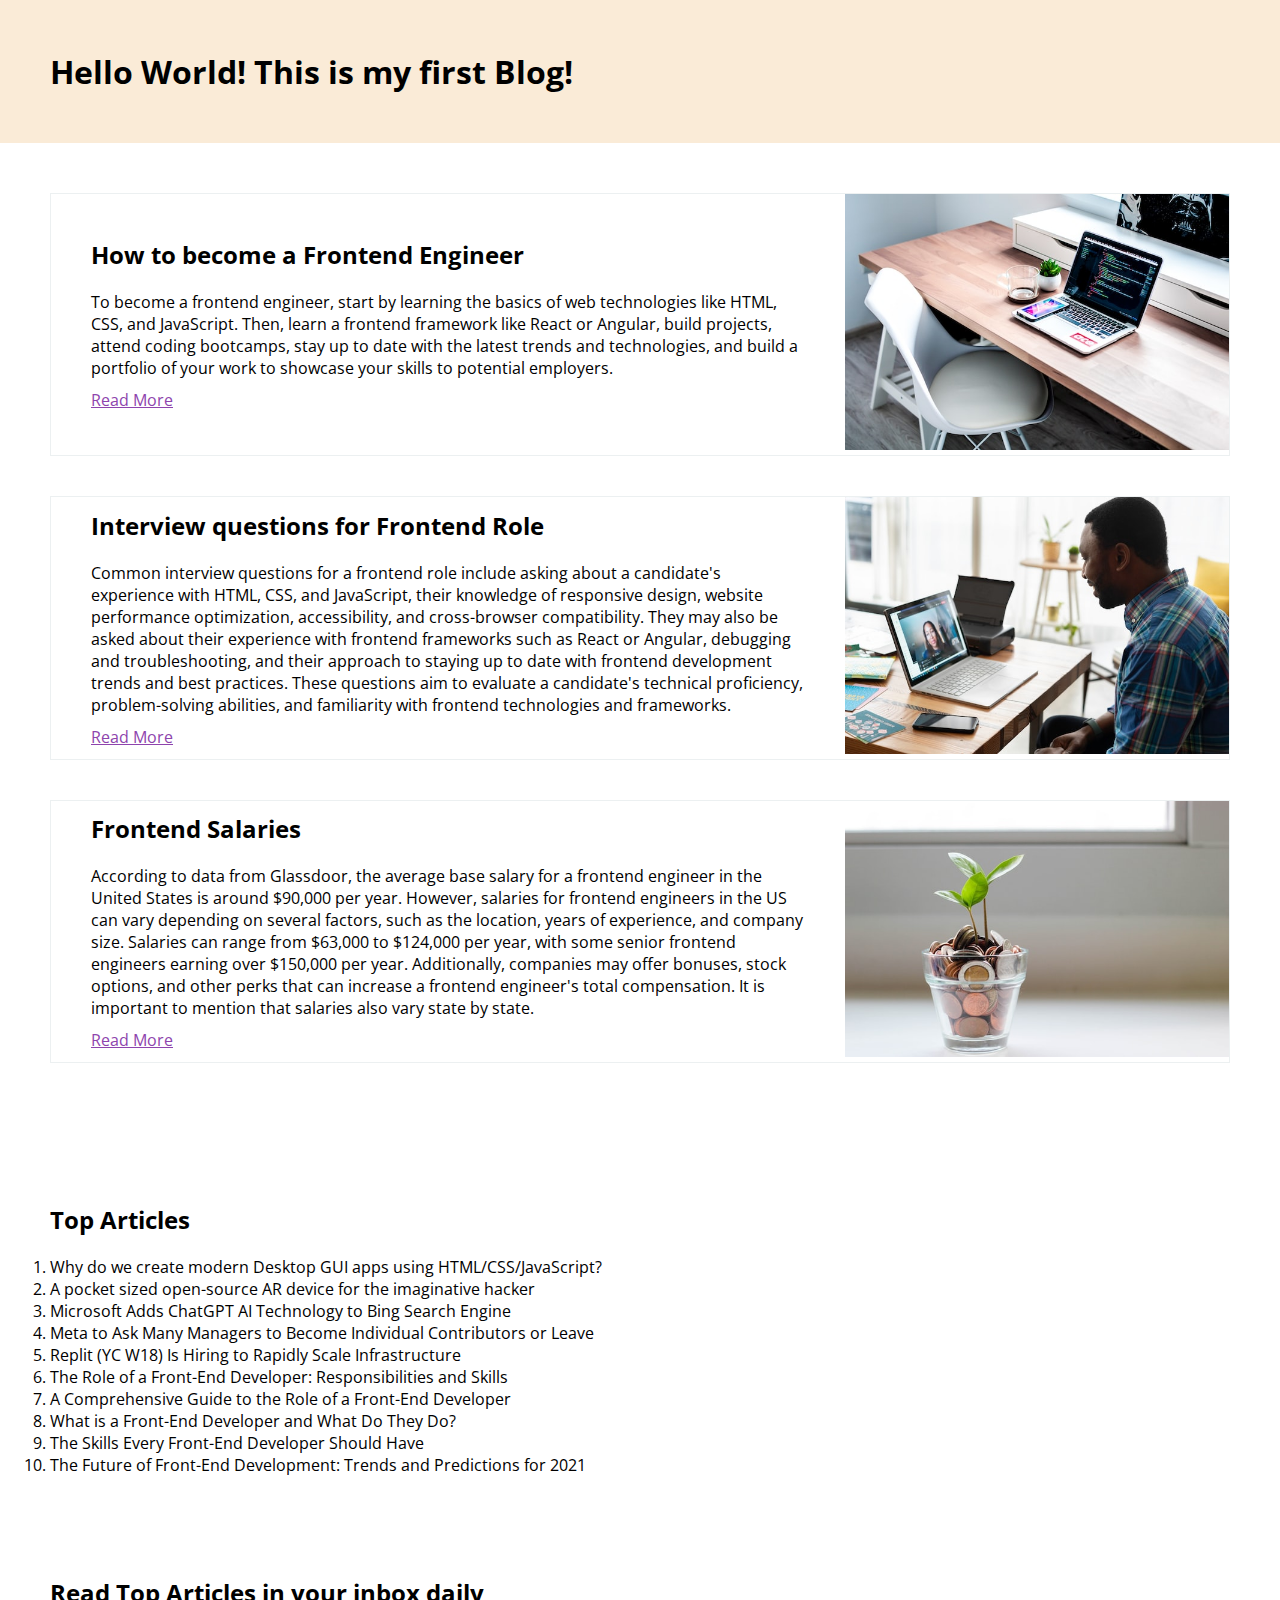
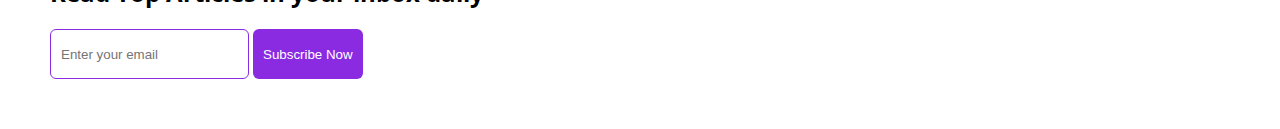
<file: index.html>
<!DOCTYPE html>
<html lang="en">
    <head>
        <meta charset="UTF-8" />
        <meta http-equiv="X-UA-Compatible" content="IE=edge" />
        <meta name="viewport" content="width=device-width, initial-scale=1.0" />
        <title>My First HTML Website</title>
        <link rel="preconnect" href="https://fonts.googleapis.com" />
        <link rel="preconnect" href="https://fonts.gstatic.com" crossorigin />
        <link
            href="https://fonts.googleapis.com/css2?family=Open+Sans:wght@300;600&display=swap"
            rel="stylesheet"
        />
        <link rel="stylesheet" href="./styles.css" />
    </head>
    <body>
        <div class="root">
            <header><h1>Hello World! This is my first Blog!</h1></header>

            <section>
                <div class="article">
                    <div class="article-text">
                        <h2>How to become a Frontend Engineer</h2>
                        <p>
                            To become a frontend engineer, start by learning the basics of web technologies like HTML, CSS, and JavaScript. Then, learn a frontend framework like React or Angular, build projects, attend coding bootcamps, stay up to date with the latest trends and technologies, and build a portfolio of your work to showcase your skills to potential employers.
                        </p>
                        <a href="./article-1.html" target="_blank">Read More</a>
                    </div>
                    <div class="article-image-wrapper">
                        <img
                            src="./coding.jpg"
                            alt="Laptop on the table"
                            class="article-image"
                        />
                    </div>
                </div>
                <div class="article">
                    <div class="article-text">
                        <h2>Interview questions for Frontend Role</h2>
                        <p>
                            Common interview questions for a frontend role include asking about a candidate's experience with HTML, CSS, and JavaScript, their knowledge of responsive design, website performance optimization, accessibility, and cross-browser compatibility. They may also be asked about their experience with frontend frameworks such as React or Angular, debugging and troubleshooting, and their approach to staying up to date with frontend development trends and best practices. These questions aim to evaluate a candidate's technical proficiency, problem-solving abilities, and familiarity with frontend technologies and frameworks.
                        </p>
                        <a href="./article-1.html" target="_blank">Read More</a>
                    </div>
                    <div class="article-image-wrapper">
                        <img
                            src="./interview.jpg"
                            alt="Laptop on the table"
                            class="article-image"
                        />
                    </div>
                </div>
                <div class="article">
                    <div class="article-text">
                        <h2>Frontend Salaries</h2>
                        <p>
                            According to data from Glassdoor, the average base salary for a frontend engineer in the United States is around $90,000 per year. However, salaries for frontend engineers in the US can vary depending on several factors, such as the location, years of experience, and company size. Salaries can range from $63,000 to $124,000 per year, with some senior frontend engineers earning over $150,000 per year. Additionally, companies may offer bonuses, stock options, and other perks that can increase a frontend engineer's total compensation. It is important to mention that salaries also vary state by state.
                        </p>
                        <a href="./article-1.html" target="_blank">Read More</a>
                    </div>
                    <div class="article-image-wrapper">
                        <img
                            src="./money.jpg"
                            alt="Laptop on the table"
                            class="article-image"
                        />
                    </div>
                </div>
            </section>
            <section>
                <h2>Top Articles</h2>
                <ol>
                    <li>
                        Why do we create modern Desktop GUI apps using
                        HTML/CSS/JavaScript?
                    </li>
                    <li>
                        A pocket sized open-source AR device for the imaginative
                        hacker
                    </li>
                    <li>
                        Microsoft Adds ChatGPT AI Technology to Bing Search
                        Engine
                    </li>
                    <li>
                        Meta to Ask Many Managers to Become Individual
                        Contributors or Leave
                    </li>
                    <li>
                        Replit (YC W18) Is Hiring to Rapidly Scale
                        Infrastructure
                    </li>
                    <li>
                        The Role of a Front-End Developer: Responsibilities and Skills
                    </li>
                    <li>
                        A Comprehensive Guide to the Role of a Front-End Developer
                    </li>
                    <li>
                        What is a Front-End Developer and What Do They Do?
                    </li>
                    <li>
                        The Skills Every Front-End Developer Should Have
                    </li>
                    <li>
                        The Future of Front-End Development: Trends and Predictions for 2021
                    </li>
                </ol>
            </section>
            <section>
                <h2>Read Top Articles in your inbox daily</h2>
                <form action="">
                    <input
                        type="email"
                        placeholder="Enter your email"
                        class="input-email"
                    />
                    <!-- <button>Subscribe Now</button> -->
                    <input
                        type="submit"
                        value="Subscribe Now"
                        class="input-submit"
                    />
                </form>
            </section>
        </div>
    </body>
</html>
</file>
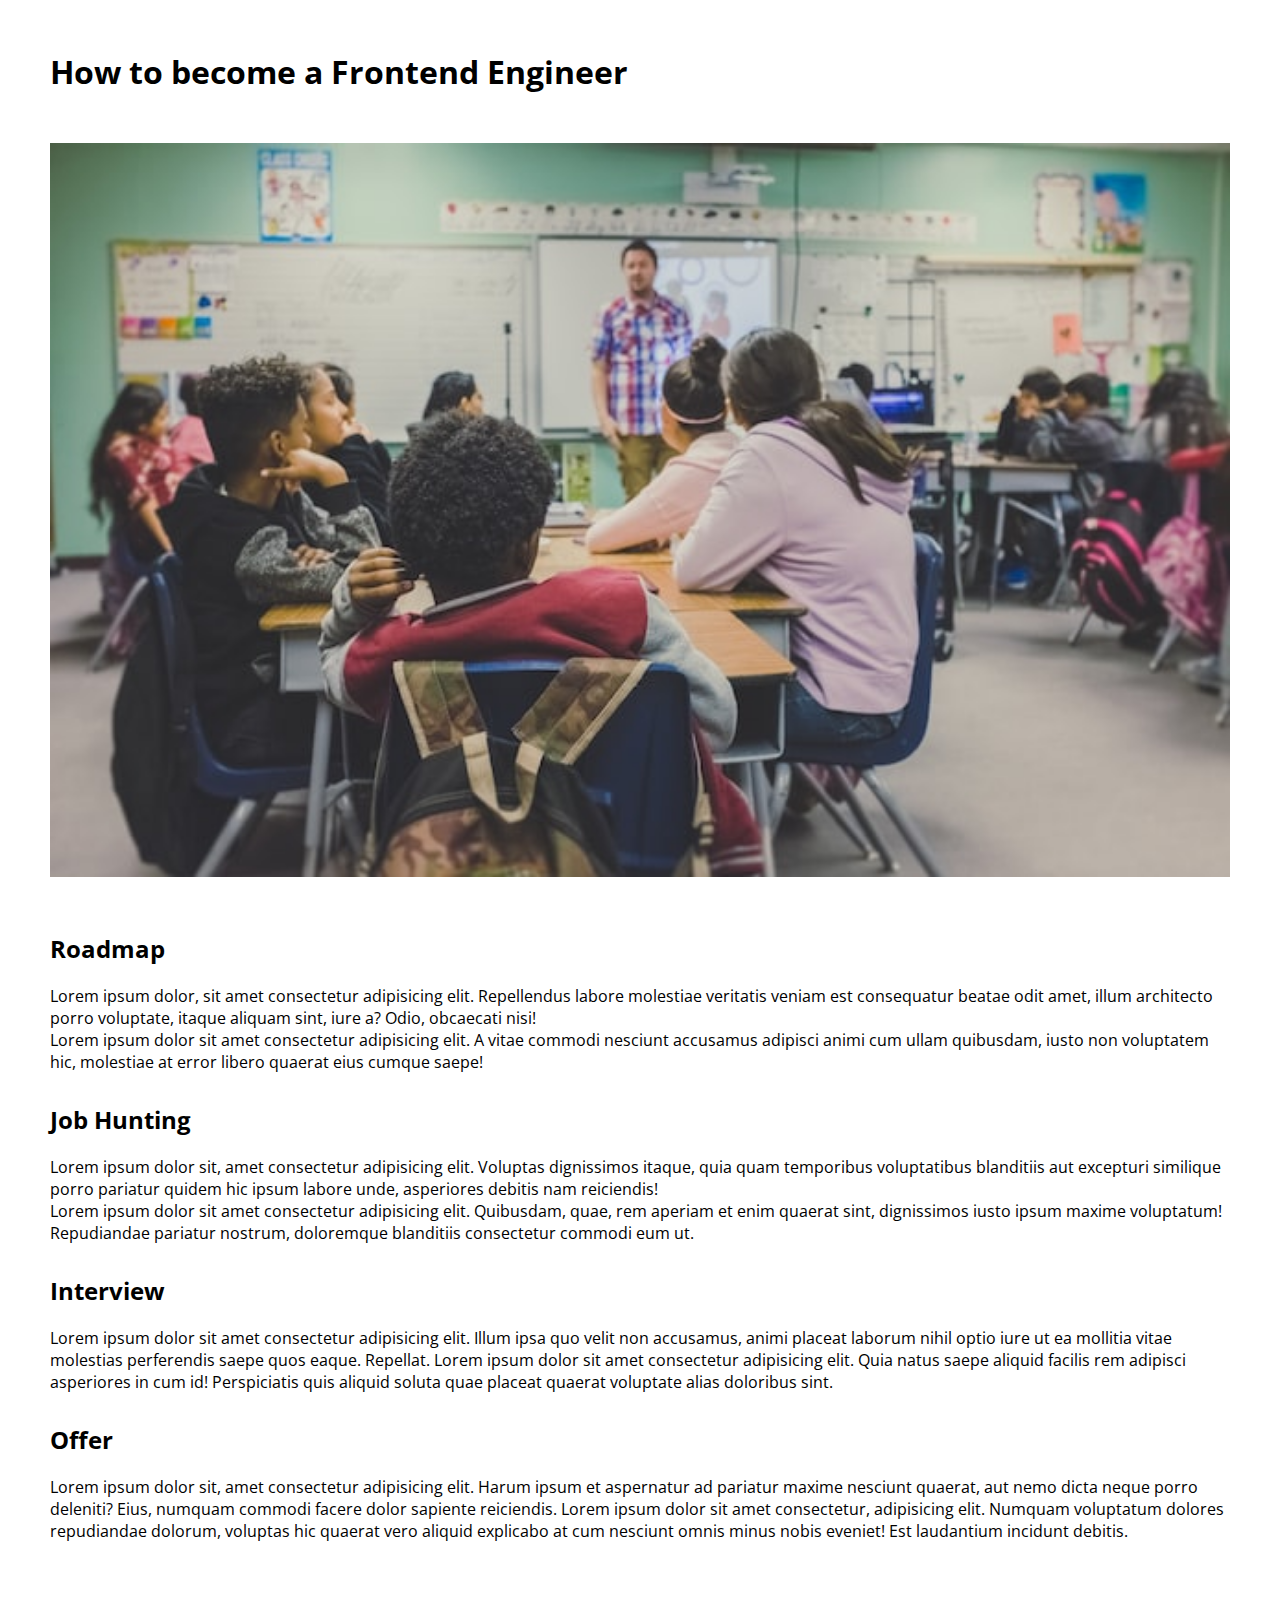
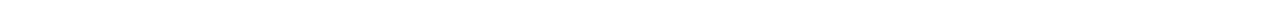
<file: article-1.html>
<!DOCTYPE html>
<html lang="en">
    <head>
        <meta charset="UTF-8" />
        <meta http-equiv="X-UA-Compatible" content="IE=edge" />
        <meta name="viewport" content="width=device-width, initial-scale=1.0" />
        <title>How to become a Frontend Engineer</title>
        <link
            href="https://fonts.googleapis.com/css2?family=Open+Sans:wght@300;600&display=swap"
            rel="stylesheet"
        />
        <link rel="stylesheet" href="./styles.css" />
    </head>
    <body>
        <section>
            <h1 class="article-page-heading">
                How to become a Frontend Engineer
            </h1>
            <img
                src="./article-1-header.jpg"
                alt=""
                class="article-page-header-image"
            />
            <div class="article-page-article-parts">
                <h2>Roadmap</h2>
                <p>
                    Lorem ipsum dolor, sit amet consectetur adipisicing elit.
                    Repellendus labore molestiae veritatis veniam est
                    consequatur beatae odit amet, illum architecto porro
                    voluptate, itaque aliquam sint, iure a? Odio, obcaecati
                    nisi!
                </p>
                <p>
                    Lorem ipsum dolor sit amet consectetur adipisicing elit. A
                    vitae commodi nesciunt accusamus adipisci animi cum ullam
                    quibusdam, iusto non voluptatem hic, molestiae at error
                    libero quaerat eius cumque saepe!
                </p>
            </div>

            <div class="article-page-article-parts">
                <h2>Job Hunting</h2>
                <p>
                    Lorem ipsum dolor sit, amet consectetur adipisicing elit.
                    Voluptas dignissimos itaque, quia quam temporibus
                    voluptatibus blanditiis aut excepturi similique porro
                    pariatur quidem hic ipsum labore unde, asperiores debitis
                    nam reiciendis!
                </p>
                <p>
                    Lorem ipsum dolor sit amet consectetur adipisicing elit.
                    Quibusdam, quae, rem aperiam et enim quaerat sint,
                    dignissimos iusto ipsum maxime voluptatum! Repudiandae
                    pariatur nostrum, doloremque blanditiis consectetur commodi
                    eum ut.
                </p>
            </div>
            <div class="article-page-article-parts">
                <h2>Interview</h2>
                <p>
                    Lorem ipsum dolor sit amet consectetur adipisicing elit.
                    Illum ipsa quo velit non accusamus, animi placeat laborum
                    nihil optio iure ut ea mollitia vitae molestias perferendis
                    saepe quos eaque. Repellat. Lorem ipsum dolor sit amet
                    consectetur adipisicing elit. Quia natus saepe aliquid
                    facilis rem adipisci asperiores in cum id! Perspiciatis quis
                    aliquid soluta quae placeat quaerat voluptate alias
                    doloribus sint.
                </p>
            </div>
            <div class="article-page-article-parts">
                <h2>Offer</h2>
                <p>
                    Lorem ipsum dolor sit, amet consectetur adipisicing elit.
                    Harum ipsum et aspernatur ad pariatur maxime nesciunt
                    quaerat, aut nemo dicta neque porro deleniti? Eius, numquam
                    commodi facere dolor sapiente reiciendis. Lorem ipsum dolor
                    sit amet consectetur, adipisicing elit. Numquam voluptatum
                    dolores repudiandae dolorum, voluptas hic quaerat vero
                    aliquid explicabo at cum nesciunt omnis minus nobis eveniet!
                    Est laudantium incidunt debitis.
                </p>
            </div>
        </section>
    </body>
</html>
</file>
<file: styles.css>
* {
    padding: 0;
    margin: 0;
    box-sizing: border-box;
}

.root {
    max-width: 1280px;
    margin: 0 auto;
}

header {
    background-color: antiquewhite;
    /* padding: 50px; */
}

/* section {
    padding: 50px;
} */

header,
section {
    padding: 50px;
}

body {
    font-family: "Open Sans";
}

h2 {
    margin-bottom: 20px;
}
.article {
    display: flex;
    align-items: center;
    margin-bottom: 40px;
    gap: 40px;
    border: 1px solid #ecf0f1;
    padding-left: 40px;
}

.article-text {
    width: 65%;
}

.article-text p {
    margin-bottom: 10px;
}

.article-image-wrapper {
    width: 35%;
}

a {
    color: #8e44ad;
}

.article-image {
    width: 100%;
    height: auto;
}

.input-email {
    border: 1px solid blueviolet;
    /* height: 50px;
    border-radius: 6px;
    padding-right: 10px;
    padding-left: 10px; */
}

.input-submit {
    background-color: blueviolet;
    border: none;
    color: white;
    /* height: 50px;
    border-radius: 6px;
    padding-right: 10px;
    padding-left: 10px; */
}

.input-email,
.input-submit {
    height: 50px;
    border-radius: 6px;
    padding-right: 10px;
    padding-left: 10px;
}

.article-page-header-image {
    width: 100%;
    height: auto;
    margin-bottom: 50px;
}

.article-page-heading {
    margin-bottom: 50px;
}

.article-page-article-parts {
    margin-bottom: 30px;
}
</file>
